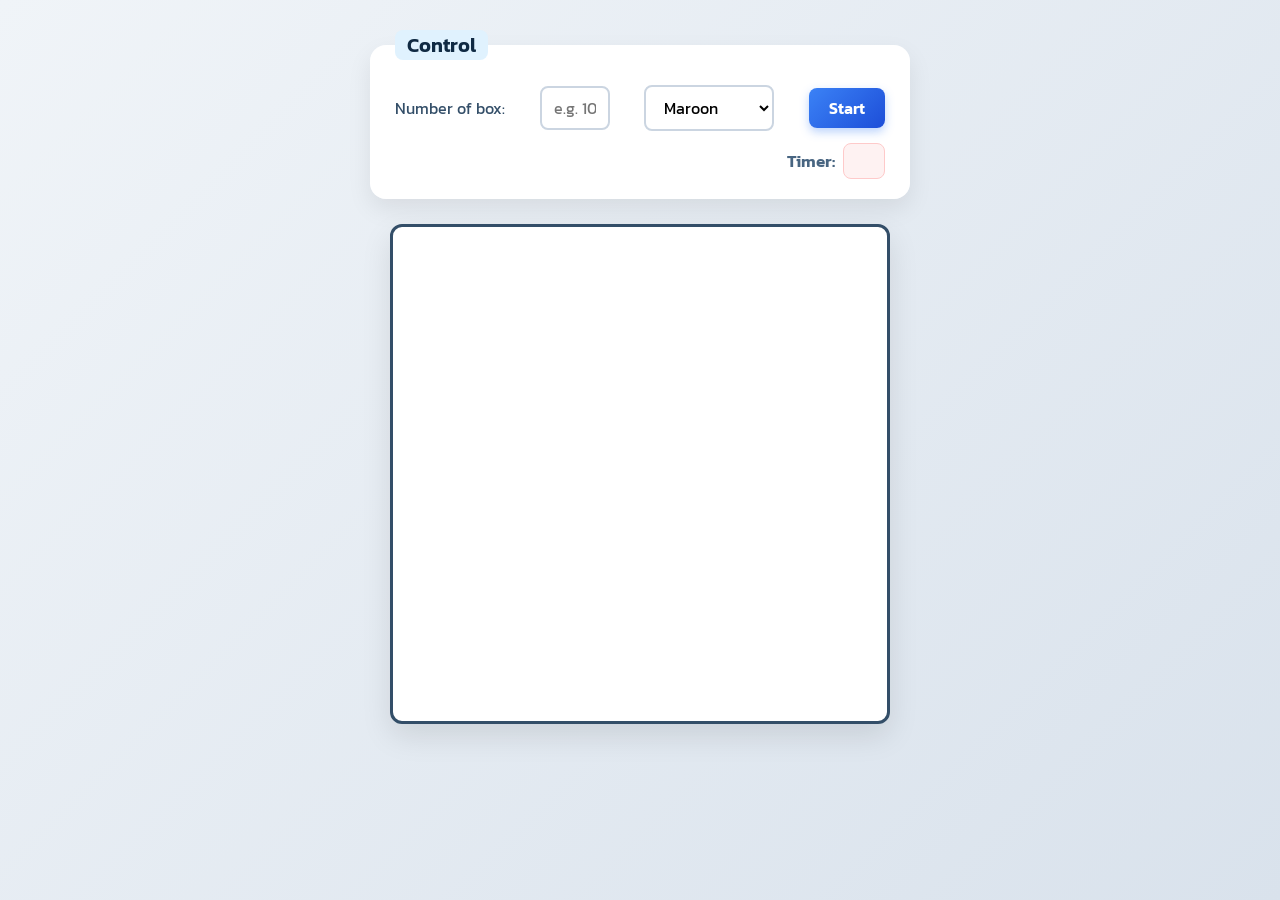
<file: allassighment/assignment7/index.html>
<!DOCTYPE html>
<html lang="en">
	<head>
		<meta charset="UTF-8">
		<meta name="viewport" content="width=device-width, initial-scale=1.0">
		<title>Square game</title>
		<script type="text/javascript" src="game.js"></script>
		<link rel="stylesheet" type="text/css" href="game.css">
	</head>
	<body>
		<!-- these codes were adapted from https://courses.cs.washington.edu/courses/cse154/17sp/lecture/more-dom/code/squares.html  -->

		<fieldset>
			<legend>Control</legend>
			<label for="numbox">Number of box: </label>
			<input type="text" name="numbox" id="numbox" placeholder="e.g. 10">
			<select name="color" id="color">
				<option value="maroon">Maroon</option>
				<option value="lightgreen">Lightgreen</option>
				<option value="magenta">Magenta</option>
			</select>
			<button id="start">Start</button>
			<div id="timerClock"> Timer:
				<div id="clock"></div>
			</div>
		</fieldset>

		<div id="container">
			<div id="layer"></div>
		</div>
	
	</body>
</html>
</file>
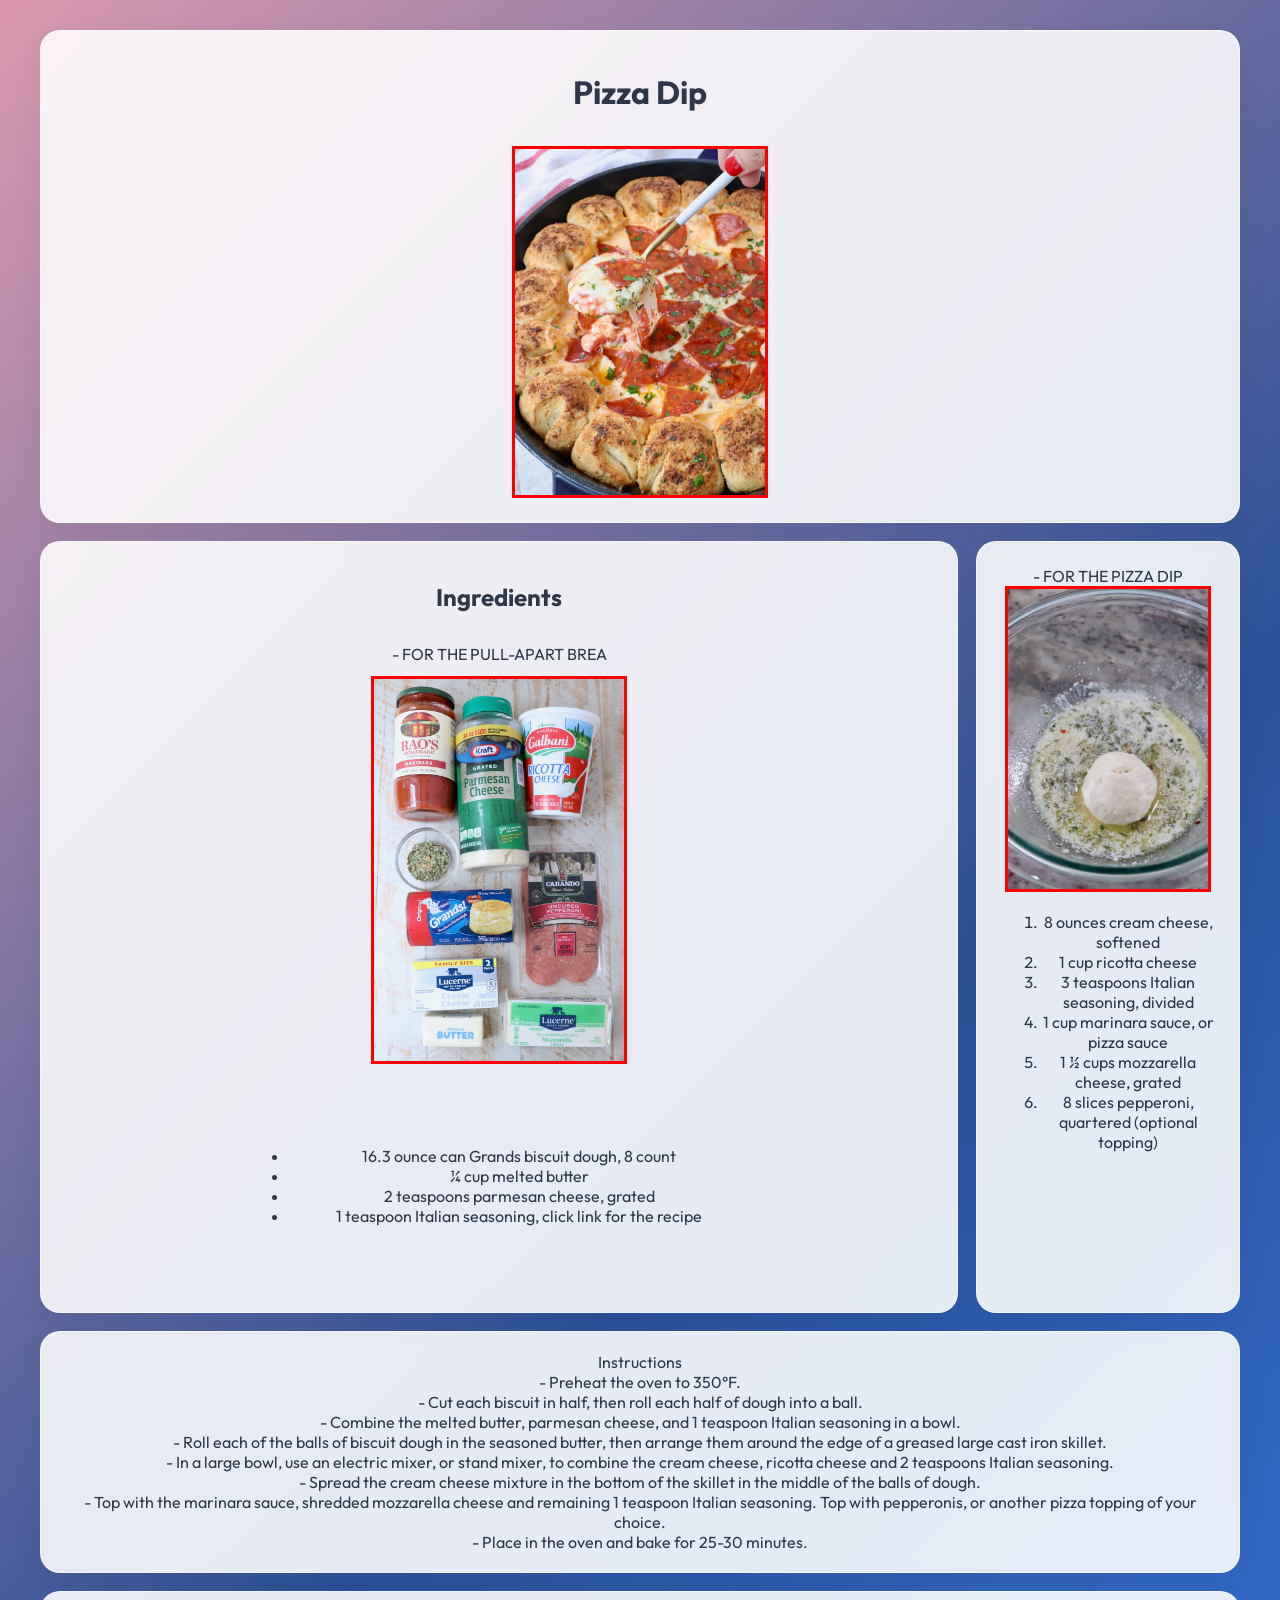
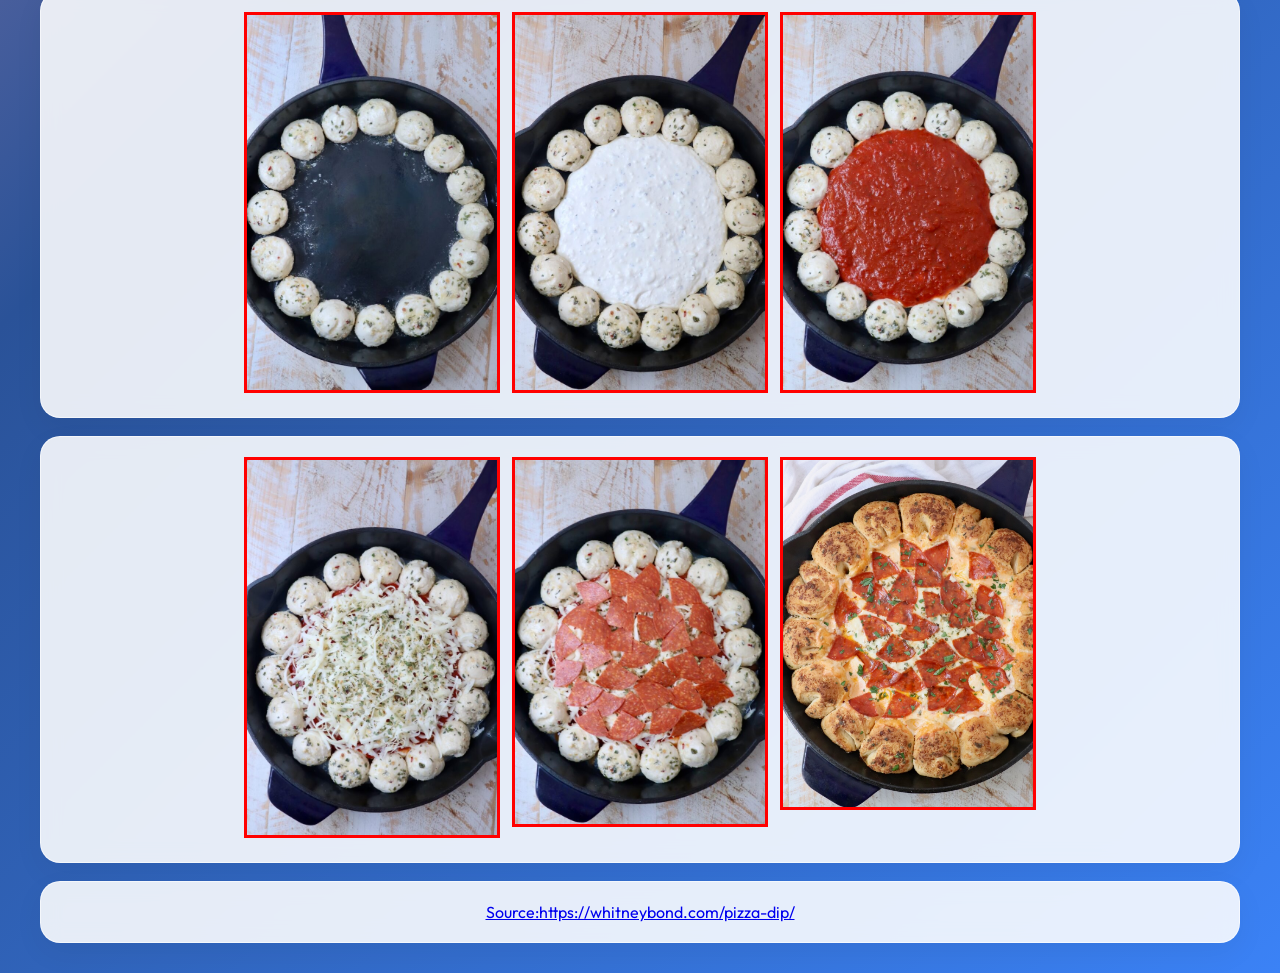
<file: allassighment/assignment4/recipe.html>
<!DOCTYPE html>
<html>
<head>
	<meta charset='utf-8'>
	<meta http-equiv='X-UA-Compatible' content='IE=edge'>
	<title>Gluten Free General Tso’s Chicken</title>
	<meta name='viewport' content='width=device-width, initial-scale=1'>
	<link rel='stylesheet' type='text/css' media='screen' href='main.css'>
</head>
<body>

	<div class="grid-container">

        <div id="header"class="grid-card"><h1> Pizza Dip</h1>
                <div><img class="mainpic" src="pic/pizza-dip-9.jpeg" alt="Pizza-Dip"></div>
            </div>



		<div id="main1"class="grid-card"><h2>Ingredients</h2>
		- FOR THE PULL-APART BREA
				<div><img class="mainpic" src="pic/pizza-dip-1.jpeg" alt="Pizza-Dip"></div>
		<div class="tarara">
			<ul>
				<li>16.3 ounce can Grands biscuit dough, 8 count</li>
				<li>¼ cup melted butter</li>
				<li>2 teaspoons parmesan cheese, grated</li>
				<li>1 teaspoon Italian seasoning, click link for the recipe</li>
			</ul>
		</div>
		
		</div>


        <div id="main2"class="grid-card">- FOR THE PIZZA DIP
			<div><img class="mainpic1" src="pic/pizza-dip-2.jpeg" alt="Pizza-Dip"></div>
			
			<ol>
					
					<li>8 ounces cream cheese, softened</li>
					<li>1 cup ricotta cheese</li>
					<li>3 teaspoons Italian seasoning, divided</li>
					<li>1 cup marinara sauce, or pizza sauce</li>
					<li>1 ½ cups mozzarella cheese, grated</li>
					<li>8 slices pepperoni, quartered (optional topping)	</li>
					
				</ol>

		</div>


        <div id="main3"class="grid-card"> Instructions 
			<br>
			- Preheat the oven to 350°F.

			<br>
			- Cut each biscuit in half, then roll each half of dough into a ball.
			<br>
			- Combine the melted butter, parmesan cheese, and 1 teaspoon Italian seasoning in a bowl.
			<br>
			- Roll each of the balls of biscuit dough in the seasoned butter, then arrange them around the edge of a greased large cast iron skillet.
			<br>
			- In a large bowl, use an electric mixer, or stand mixer, to combine the cream cheese, ricotta cheese and 2 teaspoons Italian seasoning.
			<br>
			- Spread the cream cheese mixture in the bottom of the skillet in the middle of the balls of dough.
			<br>
			- Top with the marinara sauce, shredded mozzarella cheese and remaining 1 teaspoon Italian seasoning. Top with pepperonis, or another pizza topping of your choice.
			<br>
			- Place in the oven and bake for 25-30 minutes.
			
		</div>

        <div id="footer"class="grid-card">
			<div><img class="mainpic" src="pic/pizza-dip-3.jpeg" alt="Pizza-Dip"></div>
			<div><img class="mainpic" src="pic/pizza-dip-4.jpeg" alt="Pizza-Dip"></div>
			<div><img class="mainpic" src="pic/pizza-dip-5.jpeg" alt="Pizza-Dip"></div>
			
		</div>

		<div id="footer1"class="grid-card">
			<div><img class="mainpic" src="pic/pizza-dip-6.jpeg" alt="Pizza-Dip"></div>
			<div><img class="mainpic" src="pic/pizza-dip-7.jpeg" alt="Pizza-Dip"></div>
			<div><img class="mainpic" src="pic/pizza-dip-8.jpeg" alt="Pizza-Dip"></div>
			
		</div>

		<div id="footer"class="grid-card">
			<div> <a href="https://whitneybond.com/pizza-dip/" target="_blank">Source:https://whitneybond.com/pizza-dip/</a></div>
    
		</div>

	</div>
	
	    
</body>
</html>
</file>
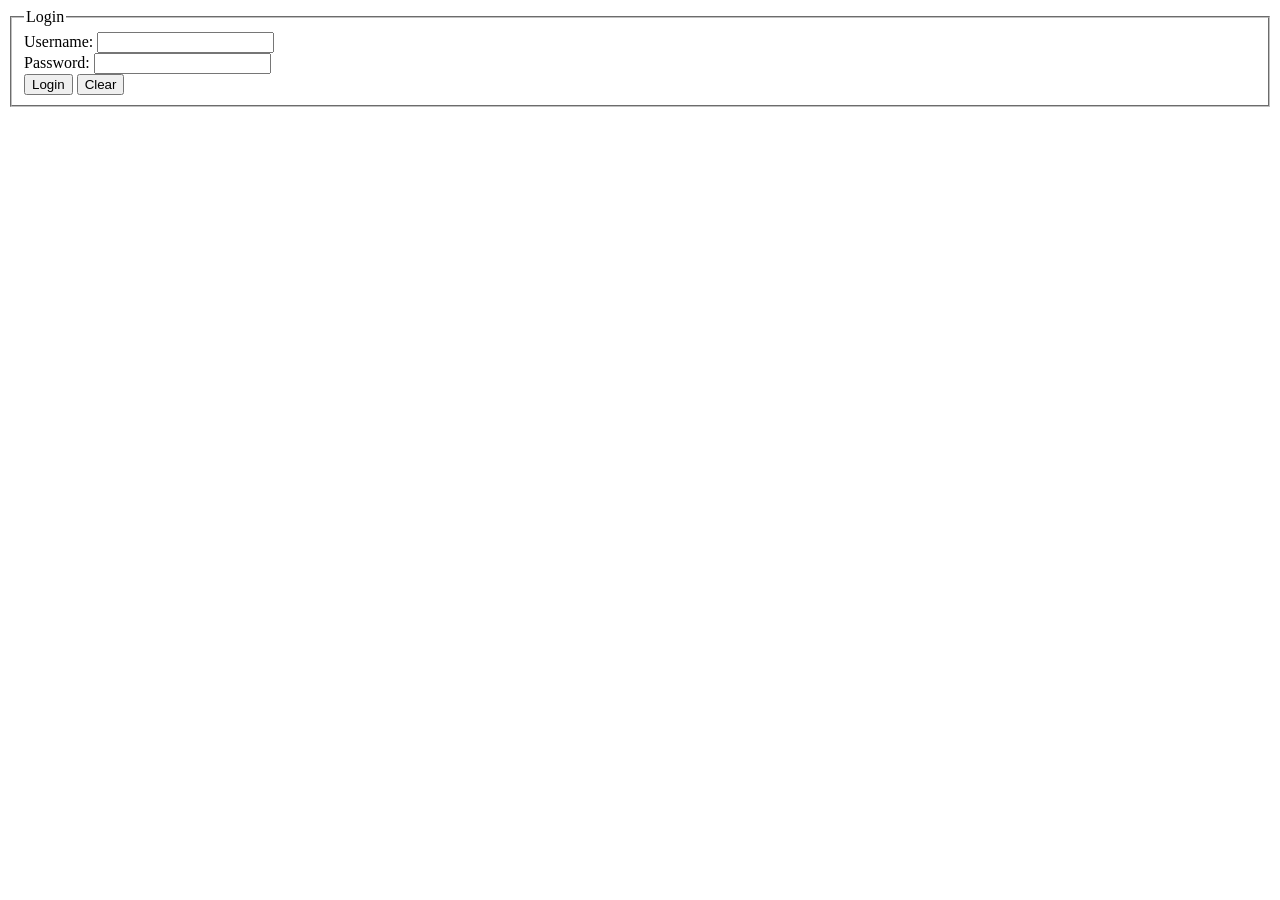
<file: allassighment/assignment6/login.html>
<!DOCTYPE html>
<html>
	<head>
		<meta charset="UTF-8">
		<title>Login</title>
		<script type="text/javascript" src="login.js"></script>
	</head>
	<body>
		<form name="myLogin" id = "myLogin">
			<fieldset>
				<legend>Login</legend>
				Username: 
				<input type="text" name="username" id="username" required>
				<br>
				Password: 
				<input type="password" name="password" required>
				<br>
				<input type="submit" value="Login" id="loginBtn">
				<input type="reset" value="Clear" id="clearBtn">

			</fieldset>
			

		</form>
		
	</body>
</html>
</file>
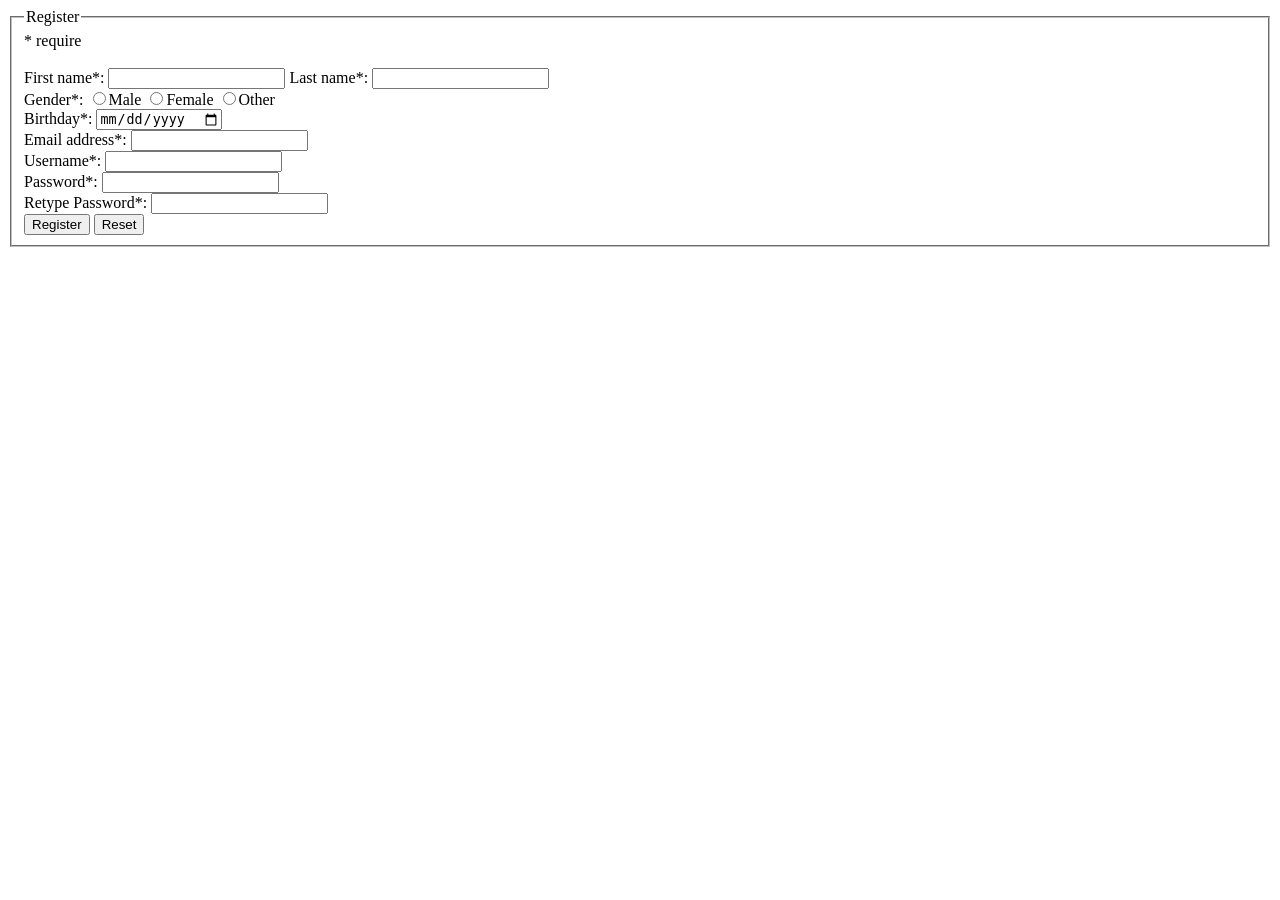
<file: allassighment/assignment6/register.html>
<!DOCTYPE html>
<html>
	<head>
		<meta charset="UTF-8">
		<title>Register</title>
		<script type="text/javascript" src="register.js"></script>
	</head>
	<body>
		<form name="myRegister" id="myRegister" action="login.html">
			<fieldset>
				<legend>Register</legend>
				<span>* require</span> <br>
				<span id="errormsg"></span> <br>
				First name*: 
				<input type="text" name="firstname" required>
				Last name*: 
				<input type="text" name="lastname" >
				<br>
				Gender*: 
				<input type="radio" name="gender" value="male" >Male
				<input type="radio" name="gender" value="female" >Female
				<input type="radio" name="gender" value="other" >Other
				<br>
				Birthday*: 
				<input type="date" name="bday" value="" >
				<br>
				Email address*: 
				<input type="email" name="email" >
				<br>
				Username*: 
				<input type="text" name="username" >
				<br>
				Password*: 
				<input type="password" name="password" required>
				<br>
				Retype Password*: 
				<input type="password" name="password" required>
				<br>
				<input type="submit" value="Register" id="registerBtn">
				<input type="reset" value="Reset" id="resetBtn">
			</fieldset>
		</form>

		
	</body>
</html>
</file>
<file: allassighment/assignment7/game.css>
/* =============================================================================
   MDT312 Assignment 7: Square Game Styling
   ตกแต่งให้สวยงาม สะอาดตา และ User-Friendly ตามเกณฑ์การให้คะแนน
   ============================================================================= */

@import url('https://fonts.googleapis.com/css2?family=Kanit:wght@300;400;600&display=swap');

* {
    box-sizing: border-box;
    margin: 0;
    padding: 0;
}

body {
    font-family: 'Kanit', sans-serif;
    background: linear-gradient(135deg, #f0f4f8 0%, #d9e2ec 100%);
    min-height: 100vh;
    padding: 30px 15px;
    color: #334e68;
    display: flex;
    flex-direction: column;
    align-items: center;
}

/* Control Panel */
fieldset {
    width: 100%;
    max-width: 540px;
    background: #ffffff;
    border: none;
    border-radius: 16px;
    box-shadow: 0 10px 25px rgba(0, 0, 0, 0.08);
    padding: 20px 25px;
    display: flex;
    flex-wrap: wrap;
    align-items: center;
    justify-content: space-between;
    gap: 12px;
}

legend {
    font-weight: 600;
    font-size: 1.25rem;
    color: #102a43;
    padding: 0 12px;
    background: #e0f2fe;
    border-radius: 8px;
    margin-bottom: 5px;
}

input[type="text"] {
    width: 70px;
    padding: 8px 12px;
    border: 2px solid #cbd5e1;
    border-radius: 8px;
    font-size: 1rem;
    font-family: inherit;
    text-align: center;
    outline: none;
    transition: border-color 0.2s;
}

input[type="text"]:focus {
    border-color: #3b82f6;
}

select {
    padding: 8px 14px;
    border: 2px solid #cbd5e1;
    border-radius: 8px;
    font-size: 1rem;
    font-family: inherit;
    background-color: white;
    cursor: pointer;
    outline: none;
}

button#start {
    padding: 8px 20px;
    background: linear-gradient(135deg, #3b82f6 0%, #1d4ed8 100%);
    color: white;
    border: none;
    border-radius: 8px;
    font-size: 1rem;
    font-weight: 600;
    font-family: inherit;
    cursor: pointer;
    box-shadow: 0 4px 10px rgba(59, 130, 246, 0.35);
    transition: transform 0.15s ease, box-shadow 0.15s ease;
}

button#start:hover {
    transform: translateY(-2px);
    box-shadow: 0 6px 14px rgba(59, 130, 246, 0.45);
}

button#start:active {
    transform: translateY(0);
}

/* Timer Display */
#timerClock {
    display: flex;
    align-items: center;
    gap: 8px;
    font-weight: 600;
    font-size: 1.05rem;
    color: #486581;
    margin-left: auto;
}

#clock {
    display: inline-flex;
    align-items: center;
    justify-content: center;
    min-width: 42px;
    height: 36px;
    background: #fef2f2;
    color: #dc2626;
    font-weight: 700;
    font-size: 1.15rem;
    border-radius: 8px;
    border: 1px solid #fecaca;
    padding: 0 8px;
}

/* Play Area Container */
#container {
    margin-top: 25px;
    display: flex;
    justify-content: center;
    width: 100%;
}

#layer {
    position: relative;
    width: 500px;
    height: 500px;
    background-color: #ffffff;
    border: 3px solid #334e68;
    border-radius: 12px;
    box-shadow: 0 12px 30px rgba(0, 0, 0, 0.1);
    overflow: hidden;
}

/* Square Elements */
.square {
    position: absolute;
    width: 25px;
    height: 25px;
    border: 2px solid rgba(0, 0, 0, 0.4);
    border-radius: 5px;
    cursor: pointer;
    box-shadow: 0 2px 5px rgba(0, 0, 0, 0.2);
    transition: transform 0.1s ease, filter 0.1s ease;
}

.square:hover {
    transform: scale(1.25);
    filter: brightness(1.15);
    z-index: 10;
}

/* Colors */
.maroon {
    background-color: #991b1b;
}

.lightgreen {
    background-color: #22c55e;
}

.magenta {
    background-color: #d946ef;
}
</file>
<file: allassighment/assignment4/main.css>
@import url('https://fonts.googleapis.com/css2?family=Poppins:wght@300;400;500;600;700&family=Outfit:wght@300;400;500;600;700&display=swap');

body{
	background: linear-gradient(135deg, #db99af 0%, #2a5298 50%, #3b82f6 100%);
    font-family: 'Outfit', 'Poppins', sans-serif;
    color: #2d3748;
    margin: 0;
    padding: 30px 15px;
    min-height: 100vh;
}
.grid-container {
    display: grid;
    grid-template-columns: 14% auto 22%;
    gap: 18px;
    max-width: 1200px;
    margin: 0 auto;
}

.grid-card {
    background: rgba(255, 255, 255, 0.88);
    backdrop-filter: blur(10px);
    -webkit-backdrop-filter: blur(10px);
    border-radius: 20px;
    padding: 24px;
    box-shadow: 0 10px 30px rgba(0, 0, 0, 0.05);
    border: 1px solid rgba(255, 255, 255, 0.6);
    transition: all 0.3s cubic-bezier(0.25, 0.8, 0.25, 1);
}

/* ==========================================================================
   GRID ITEM PLACEMENT (Slide 18 - 20)
   ========================================================================== */
#header {
    grid-column: 1 / span 3;
   display: flex;
    flex-direction: column;
	justify-content: center;
    gap: 12px;
    text-align: center;
	padding: 20px;
}

#main1 {
    grid-column: 1 / span 2;
    display: flex;
    flex-direction: column;
	justify-content: center;
    gap: 12px;
    text-align: center;
	padding: 20px;
}

#main2 {
    grid-column: 3 / span 1;
    text-align: center;
}

#main3{
    grid-column: 1 / span 3;
    display: flex;
    flex-direction: row;
	justify-content: center;
    gap: 12px;
    text-align: center;
	padding: 20px;
}

#footer {
    grid-column: 1 / span 3;
    display: flex;
    flex-direction: row;
	justify-content: center;
    gap: 12px;
    text-align: center;
	padding: 20px;
}

#footer1 {
    grid-column: 1 / span 3;
    display: flex;
    flex-direction: row;
	justify-content: center;
    gap: 12px;
    text-align: center;
	padding: 20px;
}

#footer2 {
    grid-column: 1 / span 3;
    display: flex;
    flex-direction: row;
	justify-content: center;
    gap: 12px;
    text-align: center;
	padding: 20px;
}


@media only screen and (max-width: 768px) {
	 .grid-container {
        grid-template-columns: auto 28%;
        gap: 14px;
        padding: 0 10px;
    }

    #header {
        grid-column: 1 / span 2;
    }

    #menu {
        grid-column: 1 / span 2;
        flex-direction: row;
        justify-content: center;
        flex-wrap: wrap;
    }

    .menu-item {
        display: inline-block;
    }

    #main {
        grid-column: 1 / span 1;
    }

    #right {
        grid-column: 2 / span 1;
    }

    #footer {
        grid-column: 1 / span 2;
    }
}

.mainpic {
	width: 250px;
	border: 3px solid red;
	
}

.mainpic1 {
	width: 200px;
	border: 3px solid red;
	
}

.tarara{
	 margin: 30px auto;
    width: 500px;
    padding: 20px 40px;
	

}
</file>
